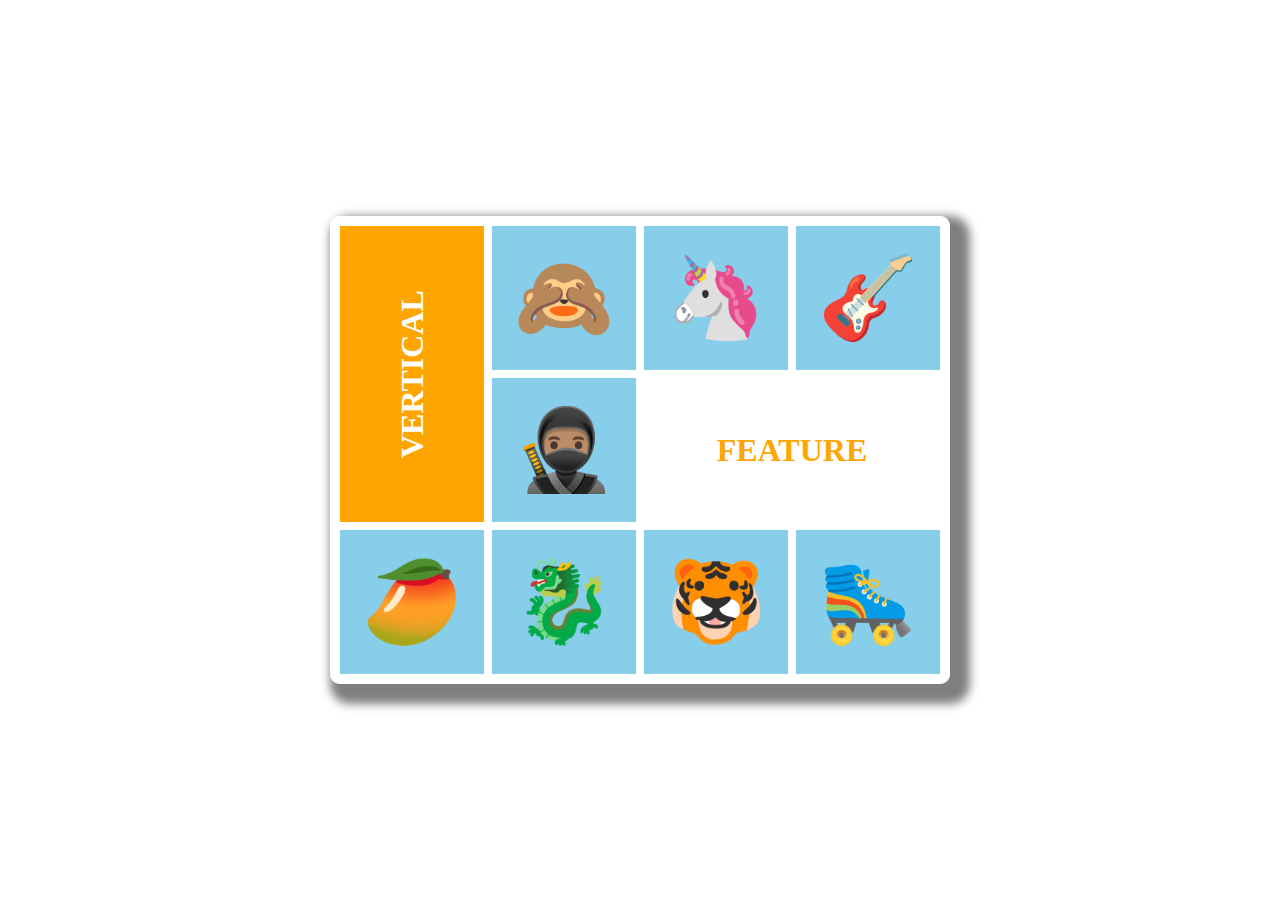
<file: 030-changeOnClick/index.html>
<!DOCTYPE html>
<html lang="en">
    <head>
        <meta charset="UTF-8" />
        <title>CSS grid practice</title>
        <link rel="stylesheet" href="./style.css" />
        <script type="module" src="./script.js"></script>
    </head>

    <body>
        <div class="mainGrid">
            <div class="cell">🙈</div>
            <div class="cell">🦄</div>
            <div class="cell">🎸</div>
            <div class="cell">🥷🏽</div>
            <div class="cell">🥭</div>
            <div class="cell">🐉</div>
            <div class="cell">🐯</div>
            <div class="cell">🛼</div>
            <div class="featureBlock">
                <h1>Feature</h1>
            </div>
            <div class="verticalBlock">
                <h1>Vertical</h1>
            </div>
        </div>
    </body>
</html>
</file>
<file: 030-changeOnClick/style.css>
body {
    margin: 0 auto;
    max-width: 1000px;
    height: 100vh;

    display: grid;
    /*     not the main grid - just used to center our main gri */
    place-items: center;
}

.mainGrid {
    width: calc(max(500px, 60%));

    display: grid;
    grid-template-areas:
        "a . . ."
        "a . b b"
        ". . . .";
    gap: 8px;
    /* ensure consistent width, independent of differing content */
    grid-template-columns: 1fr 1fr 1fr 1fr;
    grid-template-rows: 1fr 1fr 1fr;

    border: 10px solid white;
    box-shadow: 10px 10px 10px 10px rgba(0, 0, 0, 0.5);
    border-radius: 10px;
    overflow: hidden;
}

.cell {
    font-size: 5rem;
    background-color: skyblue;
    display: grid;
    place-items: center;
    aspect-ratio: 1;
    user-select: none;
}

h1 {
    text-transform: uppercase;
    font-size: 2rem;
}

.featureBlock {
    grid-area: b;
    display: grid;
    place-items: center;
    color: orange;
    user-select: none;
}

.verticalBlock {
    grid-area: a;
    color: white;
    background: orange;
    display: grid;
    place-items: center;
    writing-mode: vertical-rl;
    transform: rotate(180deg);
    user-select: none;
}

/* Want a smaller grid?  Change the font-size of .cell and h1, or change the font-size at the top level (html) responsive to window dimensions. */
</file>
